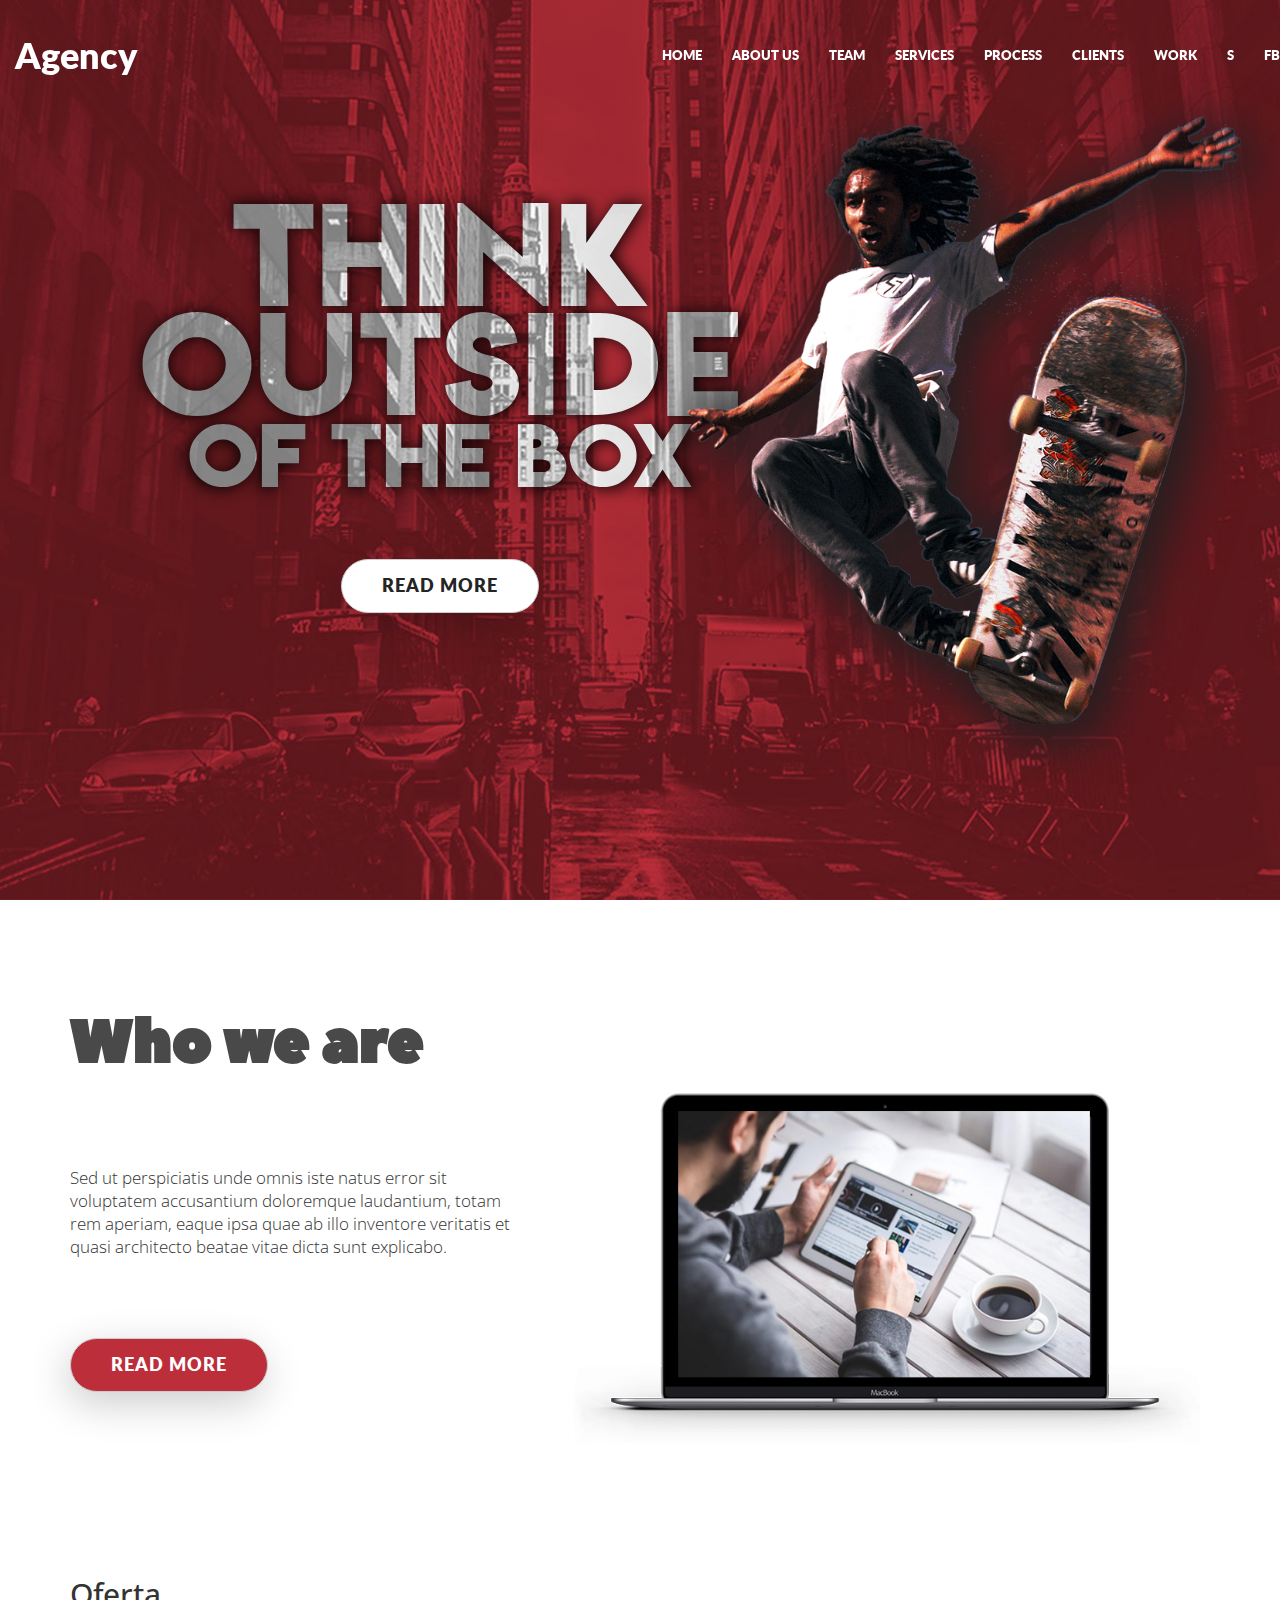
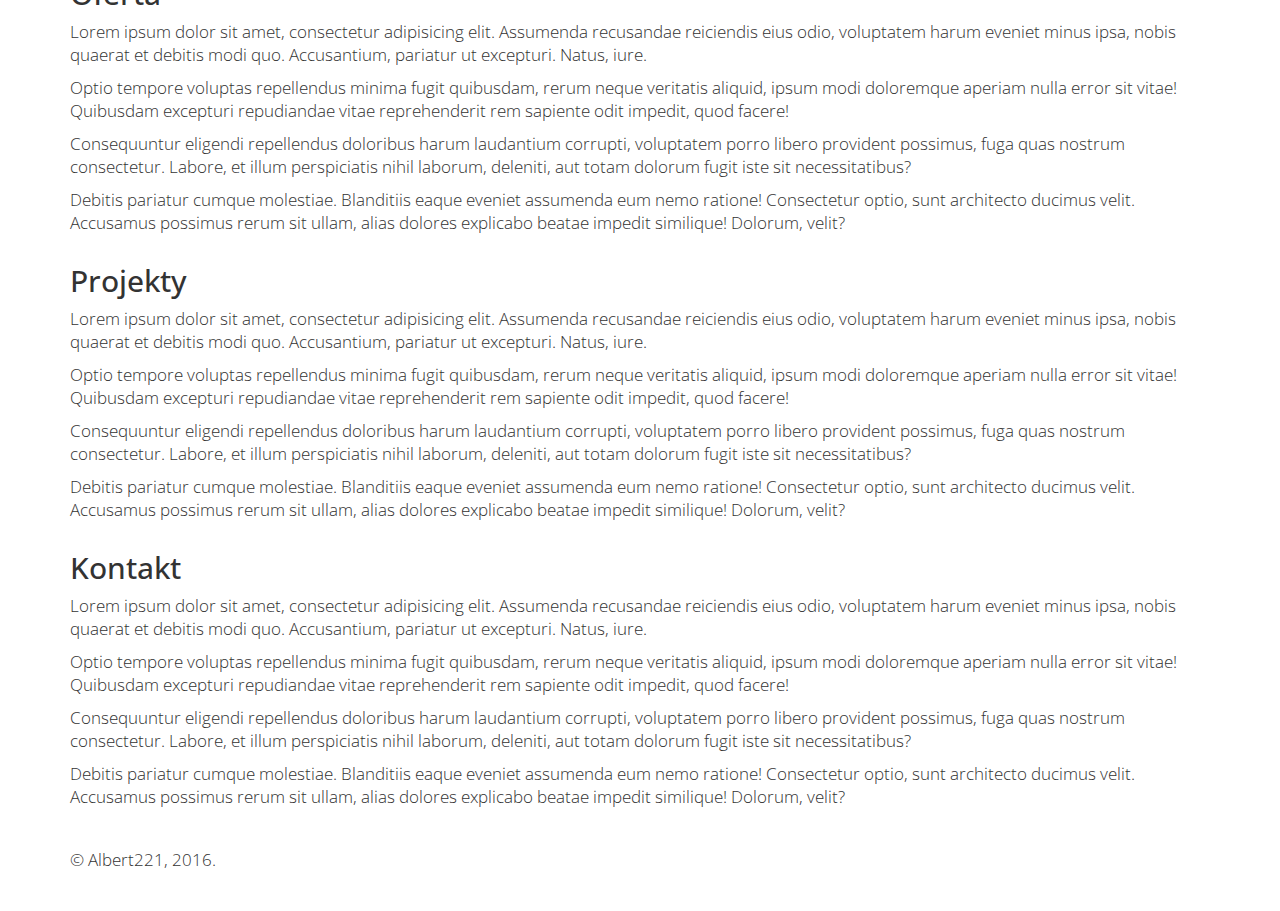
<file: index.html>
<!DOCTYPE html>
<html lang="pl">
	<head>
		<meta charset="utf-8" />
		<meta http-equiv="X-UA-Compatible" content="IE=edge">
		<meta name="viewport" content="width=device-width, initial-scale=1">
		<meta name="Description" content="Tu wpisz opis zawartości strony" />
		<meta name="Keywords" content="Tu wpisz wyrazy kluczowe rozdzielone przecinkami" />
		<meta name="viewport" content="width=device-width">
		<title>Tytuł strony</title>

		<link rel="stylesheet" href="https://fonts.googleapis.com/css?family=Open+Sans:400,700,400italic,700italic&amp;subset=latin-ext">
		<link href="https://fonts.googleapis.com/css?family=Lato:400,700,800,900" rel="stylesheet">
		<!-- Bootstrap -->
		<link href="css/bootstrap.min.css" rel="stylesheet">
		<link rel="stylesheet" href="css/main.css">
		<!-- HTML5 shim and Respond.js for IE8 support of HTML5 elements and media queries -->
		<!-- WARNING: Respond.js doesn't work if you view the page via file:// -->
		<!--[if lt IE 9]>
		<script src="https://oss.maxcdn.com/html5shiv/3.7.3/html5shiv.min.js"></script>
		<script src="https://oss.maxcdn.com/respond/1.4.2/respond.min.js"></script>
		<![endif]-->
	</head>
	<body>
	<nav class="navbar navbar-fixed-top navbar-inverse">

			<div class="navbar-header">
				<button type="button" class="navbar-toggle collapsed" data-toggle="collapse" data-target="#navbar" aria-expanded="false" aria-controls="navbar">
					<span class="sr-only">Toggle navigation</span>
					<span class="icon-bar"></span>
					<span class="icon-bar"></span>
					<span class="icon-bar"></span>
				</button>
				<a class="navbar-brand" href="#home">Agency</a>
			</div>


			<div id="navbar" class="collapse navbar-collapse">
				<ul class="nav navbar-nav navbar-right text-uppercase">
					<li><a class="navbar-nav__link" href="#home">Home</a></li>
					<li><a class="navbar-nav__link" href="#about-us">About us</a></li>
					<li><a class="navbar-nav__link" href="#projekty">Team</a></li>
					<li><a class="navbar-nav__link" href="#kontakt">Services</a></li>
					<li><a class="navbar-nav__link" href="#o-mnie">Process</a></li>
					<li><a class="navbar-nav__link" href="#oferta">Clients</a></li>
					<li><a class="navbar-nav__link" href="#oferta">Work</a></li>
					<li><a class="navbar-nav__link" href="#projekty">s</a></li>
					<li><a class="navbar-nav__link" href="#kontakt">fb</a></li>
				</ul>
			</div>



	</nav>

	<header class="header header-main home" id="home">

		<div class="slogan-shadow">

			<h1 class="main-slogan shadow">
				Think<br/>
				outside<br/>
			</h1>
			<span class="main-slogan shadow">of the box<br/><br/></span>

		</div>

		<div class="container-fluid">
			<div class="row home__wrapper">


				<img class="header-img" src="img/header-img.png" alt="Skateboarding guy">


			</div>

		</div>




		<div class="slogan-wrapper">


				<h1 class="main-slogan">
					Think<br/>
					outside<br/>
				</h1>
				<span class="main-slogan">of the box<br/><br/></span>



			</div>
		<a href="#" class="btn btn-default">Read more</a><br/><br/><br/>

	</header>

		<section class="section" id="about-us">
			<div class="container">
				<h2 class="section-title">Who we are</h2>
				<div class="row">
					<div class="container-text col-md-5 col-sm-12">
						<p>
							Sed ut perspiciatis unde omnis iste natus error sit voluptatem accusantium doloremque laudantium, totam rem aperiam, eaque ipsa quae ab illo inventore veritatis et quasi architecto beatae vitae dicta sunt explicabo.
						</p>
						<a class="btn btn-default read-more" href="#">read more</a>
					</div>

					<div class="container-img col-md-7 col-sm-12">
						<img alt="notebook" src="img/notebook.png">
					</div>
				</div>
			</div>
		</section>
		<section class="section" id="oferta">
			<div class="container">
				<h2>Oferta</h2>
				<p>Lorem ipsum dolor sit amet, consectetur adipisicing elit. Assumenda recusandae reiciendis eius odio, voluptatem harum eveniet minus ipsa, nobis quaerat et debitis modi quo. Accusantium, pariatur ut excepturi. Natus, iure.</p>
				<p>Optio tempore voluptas repellendus minima fugit quibusdam, rerum neque veritatis aliquid, ipsum modi doloremque aperiam nulla error sit vitae! Quibusdam excepturi repudiandae vitae reprehenderit rem sapiente odit impedit, quod facere!</p>
				<p>Consequuntur eligendi repellendus doloribus harum laudantium corrupti, voluptatem porro libero provident possimus, fuga quas nostrum consectetur. Labore, et illum perspiciatis nihil laborum, deleniti, aut totam dolorum fugit iste sit necessitatibus?</p>
				<p>Debitis pariatur cumque molestiae. Blanditiis eaque eveniet assumenda eum nemo ratione! Consectetur optio, sunt architecto ducimus velit. Accusamus possimus rerum sit ullam, alias dolores explicabo beatae impedit similique! Dolorum, velit?</p>
			</div>
		</section>
		<section class="section" id="projekty">
			<div class="container">
				<h2>Projekty</h2>
				<p>Lorem ipsum dolor sit amet, consectetur adipisicing elit. Assumenda recusandae reiciendis eius odio, voluptatem harum eveniet minus ipsa, nobis quaerat et debitis modi quo. Accusantium, pariatur ut excepturi. Natus, iure.</p>
				<p>Optio tempore voluptas repellendus minima fugit quibusdam, rerum neque veritatis aliquid, ipsum modi doloremque aperiam nulla error sit vitae! Quibusdam excepturi repudiandae vitae reprehenderit rem sapiente odit impedit, quod facere!</p>
				<p>Consequuntur eligendi repellendus doloribus harum laudantium corrupti, voluptatem porro libero provident possimus, fuga quas nostrum consectetur. Labore, et illum perspiciatis nihil laborum, deleniti, aut totam dolorum fugit iste sit necessitatibus?</p>
				<p>Debitis pariatur cumque molestiae. Blanditiis eaque eveniet assumenda eum nemo ratione! Consectetur optio, sunt architecto ducimus velit. Accusamus possimus rerum sit ullam, alias dolores explicabo beatae impedit similique! Dolorum, velit?</p>
			</div>
		</section>
		<section class="section" id="kontakt">
			<div class="container">
				<h2>Kontakt</h2>
				<p>Lorem ipsum dolor sit amet, consectetur adipisicing elit. Assumenda recusandae reiciendis eius odio, voluptatem harum eveniet minus ipsa, nobis quaerat et debitis modi quo. Accusantium, pariatur ut excepturi. Natus, iure.</p>
				<p>Optio tempore voluptas repellendus minima fugit quibusdam, rerum neque veritatis aliquid, ipsum modi doloremque aperiam nulla error sit vitae! Quibusdam excepturi repudiandae vitae reprehenderit rem sapiente odit impedit, quod facere!</p>
				<p>Consequuntur eligendi repellendus doloribus harum laudantium corrupti, voluptatem porro libero provident possimus, fuga quas nostrum consectetur. Labore, et illum perspiciatis nihil laborum, deleniti, aut totam dolorum fugit iste sit necessitatibus?</p>
				<p>Debitis pariatur cumque molestiae. Blanditiis eaque eveniet assumenda eum nemo ratione! Consectetur optio, sunt architecto ducimus velit. Accusamus possimus rerum sit ullam, alias dolores explicabo beatae impedit similique! Dolorum, velit?</p>
			</div>
		</section>
		<footer class="footer">
			<div class="container">
				<p>&copy; Albert221, 2016.</p>
			</div>
		</footer>
		<script src="https://code.jquery.com/jquery-3.3.1.min.js"></script>
		<script src="stickyfill.js"></script>
		<script>
			$('.nav').Stickyfill();

			$(function() {
			  $('a[href*="#"]:not([href="#"])').click(function() {
			    if (location.pathname.replace(/^\//,'') == this.pathname.replace(/^\//,'') && location.hostname == this.hostname) {
			      var target = $(this.hash);
			      target = target.length ? target : $('[name=' + this.hash.slice(1) +']');
			      if (target.length) {
			        $('html,body').stop().animate({
			          scrollTop: target.offset().top - 70
			        }, 1000);
			        return false;
			      }
			    }
			  });
			});
		</script>
	<!-- jQuery (necessary for Bootstrap's JavaScript plugins) -->
	<script src="https://ajax.googleapis.com/ajax/libs/jquery/1.12.4/jquery.min.js"></script>
	<!-- Include all compiled plugins (below), or include individual files as needed -->
	<script src="js/bootstrap.min.js"></script>
	</body>
</html>
</file>
<file: css/main.css>
@font-face

{
	font-family: 'lemon_milk';
	src:url(../fonts/LemonMilkbold.otf);
}

@font-face

{
	font-family: 'peace_sans';
	src:url(../fonts/PeaceSans.otf);
}

* {
	margin: 0;
	padding: 0;
	box-sizing: border-box;
}

body {
	height: 100%;
	width: 100%;
	color: #333;
	font: 17px 'Open Sans', Arial, sans-serif;
	font-weight: 300;
	overflow-x: hidden;
}

h2.section-title{
	font-size:60px;
	font-family: 'peace_sans';
	color:#494949;
	font-weight: 900;
}
@media screen and (max-width: 650px){
	h2{
		font-size:40px;
	}
}
.container {

}

.navbar {
	height:90px;
	padding-top:30px;
	background-color: transparent;
	color: #fff;
	border: none;
}

.navbar-header {
	padding:0;
	margin:0;
}

.navbar a{
	font-family: 'Lato';
	color: #fff!important;
	font-weight: 800;
	text-decoration: none;
}
.navbar a{
	font-size:13px;
}
.navbar li:hover{
	background-color:transparent;
}
.navbar-nav__link a{
	padding: 0;
	margin: 0;
}
.navbar .navbar-brand{
	font-size: 36px;

}
.header {
	min-height: 100vh;
	background: url('../img/header.jpg');
	background-size: cover;
	background-position: center;
	background-repeat: no-repeat;
	color: #fff;
	text-align: center;
	position:relative;
	padding-top:90px;

}
.header .container-fluid,.header .row{
	width:100%;
	z-index:1;
}

.header-img{
	position: absolute;
	right: -5%;
	margin-top:-5%;
	width:55%;
	transform: translate(0, -60%);

}

.header .slogan-shadow{
	position:relative;
	padding-top: calc(10vh - 1px);
	padding-right:396px;
}

.header .slogan-wrapper{
	position:absolute;
	padding-top: calc(10vh + 90px);
	padding-right:400px;
	background: url(../img/header-grey.jpg);
	background-size:cover;
	background-position: center;
	background-repeat: no-repeat;
	-webkit-background-clip: text;
	-webkit-text-fill-color: transparent;
	width:100%;
	min-height:100%;
	top:0;
	left:0;

}
a.btn{
	font-family: 'Lato', 'sans-serif';
	font-weight: 800;
	text-transform: uppercase;
	font-size:18px;
	color: #242424;
	border-radius:50px;
	padding:13px 40px;
	letter-spacing: 1px;
	box-shadow: -3.508px 11.476px 40px 0 rgba(0,1,1,.2);
}
.header a{
	margin: auto;
	cursor:pointer;
	z-index:222;
	margin-right:400px;

}
.header div {
	position: relative;
}
.header h1.main-slogan {
	font-family: 'lemon_milk';
	font-size: 130px;
	line-height:0.84;
	text-transform: uppercase;
}
.header h1.shadow {
	font-size: 131px;
}

.header span.main-slogan {
	font-family: 'lemon_milk';
	font-size: 80px;
	line-height:0.7;
	font-weight: bold;
	text-transform: uppercase;
}
.header span.shadow {
	font-size: 81px;
}
h1.shadow, span.shadow {
	color:transparent;
	text-shadow: 0 0 15px rgba(0,0,0,.9);
}


@media screen and (max-width: 1200px) {
	.header h1.main-slogan{
		font-size: 122px;
	}
	.header span.main-slogan{
		font-size: 75px;
	}
	.header h1.shadow{
		font-size: 123px;
	}
	.header span.shadow{
		font-size: 76px;
	}
}
@media screen and (max-width: 1000px) {
	.header .slogan-shadow{
		position:relative;
		padding-top:9px;
		padding-right:0;
	}

	.header .slogan-wrapper{
		position:absolute;
		padding-top: 100px;
		padding-right:3px;
		top:0;
		left:0;
	}
	.header-img{
		position: relative;
		margin:auto;
		width:500px;
		transform: translate(0, 0);
	}
	.container-fluid{
		margin-top: -95px;
	}
	.header a{
		margin: auto;
	}


}
@media screen and (max-width: 650px) {
	.header .slogan-shadow{
		padding-top:0px;
	}
	.header .slogan-wrapper{
		padding-right:3px;
		padding-top:91px;
	}
	.header h1.main-slogan{
		font-size: 90px;
	}
	.header span.main-slogan{
		font-size: 54px;
	}
	.header h1.shadow{
		font-size: 91px;
	}
	.header span.shadow{
		font-size: 55px;
	}
	.header-img{
		position: relative;
		margin:auto;
		width:85%;
		transform: translate(0, 0);
	}
	.container-fluid{
		margin-top: -14%;
	}
}
@media screen and (max-width: 470px) {
	.header .slogan-wrapper{
		padding-right:2px;
	}
	.header h1.main-slogan{
		font-size: 60px;
	}
	.header span.main-slogan{
		font-size: 37px;
	}
	.header h1.shadow{
		font-size: 61px;
	}
	.header span.shadow{
		font-size: 38px;
	}

}


.section {
}

#about-us .container{
	margin: 90px auto;
}
#about-us .container .row{
	display: flex;
	flex-wrap: wrap;
}
#about-us .container p{
	margin: 80px 0;
}
#about-us .container img{
	width:100%;
}
#about-us a.btn{
	background: #bc2e3a;
	color: #fff;
}
@media screen and (max-width: 1000px){
	#about-us .container-img{
		order: 1;
	}
	#about-us .container-text{
		order: 2;
		display:flex;
		justify-content: center;
	}
	#about-us .container p{
		margin: auto;
	}

}

.footer {
	padding: 30px;
}
</file>
